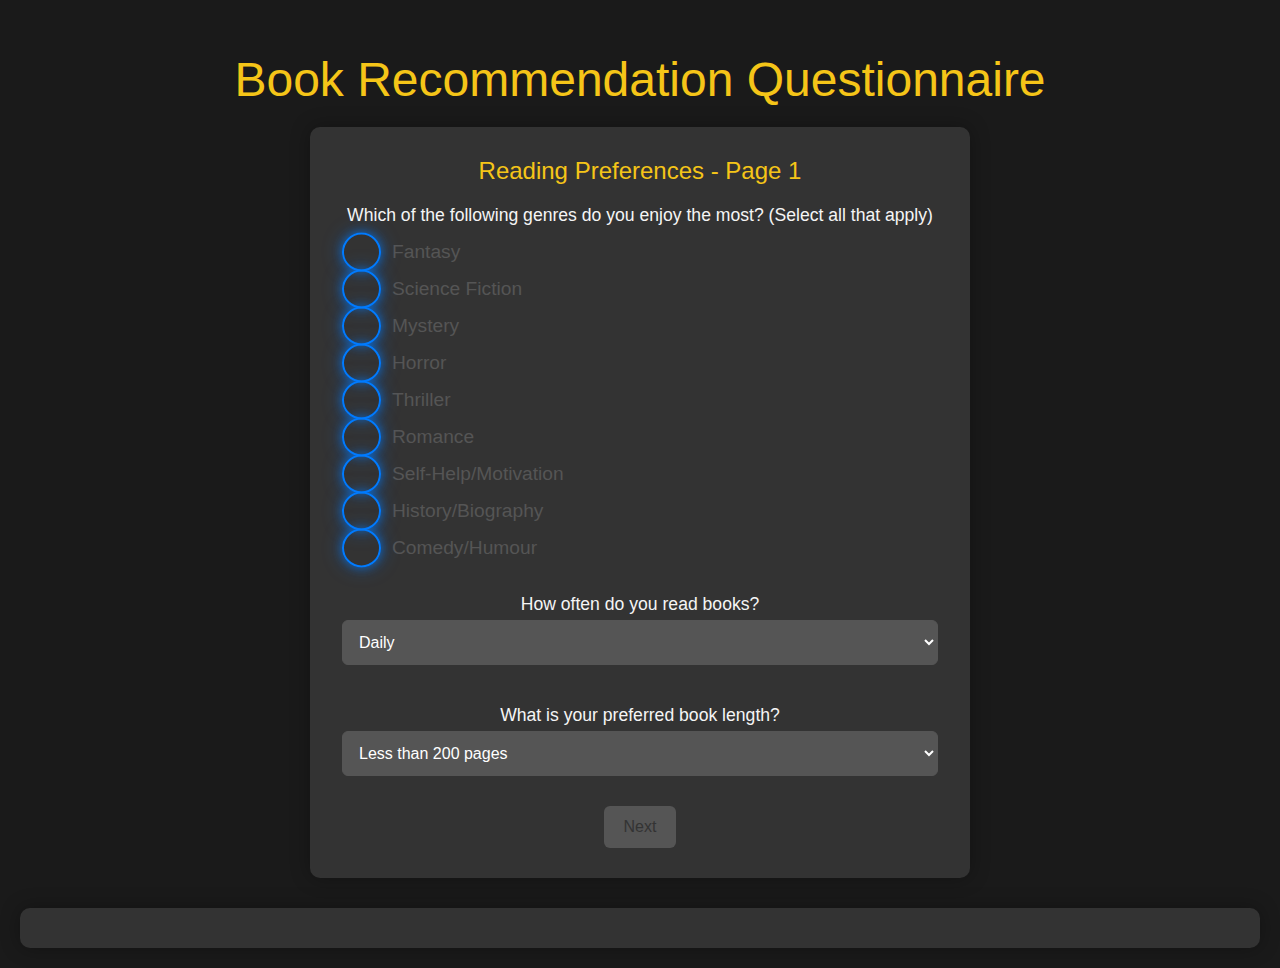
<file: Book Recommendation/index.html>
<!DOCTYPE html>
<html lang="en">
<head>
  <meta charset="UTF-8">
  <meta name="viewport" content="width=device-width, initial-scale=1.0">
  <title>Book Recommendation Questionnaire</title>
  <link rel="stylesheet" href="style.css">
</head>
<body>
  <h1>Book Recommendation Questionnaire</h1>
  <form id="questionnaire">
    <div class="questionnaire-section" id="section1">
      <fieldset>
        <legend>Reading Preferences - Page 1</legend>
        <label for="genres">Which of the following genres do you enjoy the most? (Select all that apply)</label>
            <div class="form-group">
                <input type="checkbox" id="genre1" name="genre" value="Fantasy">
                <label for="genre1" class="checkbox-label">Fantasy</label>
            </div>
            <div class="form-group">
                <input type="checkbox" id="genre2" name="genre" value="Science Fiction">
                <label for="genre2" class="checkbox-label">Science Fiction</label>
            </div>
            <div class="form-group">
                <input type="checkbox" id="genre3" name="genre" value="Mystery">
                <label for="genre3" class="checkbox-label">Mystery</label>
            </div>
            <div class="form-group">
                <input type="checkbox" id="genre4" name="genre" value="Horror">
                <label for="genre4" class="checkbox-label">Horror</label>
            </div>
            <div class="form-group">
                <input type="checkbox" id="genre5" name="genre" value="Thriller">
                <label for="genre5" class="checkbox-label">Thriller</label>
            </div>
            <div class="form-group">
                <input type="checkbox" id="genre6" name="genre" value="Romance">
                <label for="genre6" class="checkbox-label">Romance</label>
            </div>
            <div class="form-group">
                <input type="checkbox" id="genre7" name="genre" value="Self-Help/Motivation">
                <label for="genre7" class="checkbox-label">Self-Help/Motivation</label>
            </div>
            <div class="form-group">
                <input type="checkbox" id="genre8" name="genre" value="History/Biography">
                <label for="genre8" class="checkbox-label">History/Biography</label>
            </div>
            <div class="form-group">
                <input type="checkbox" id="genre9" name="genre" value="Comedy/Humour">
                <label for="genre9" class="checkbox-label">Comedy/Humour</label>
            </div>
        <!-- Add more genres as needed -->
      </fieldset>

      <fieldset>
        <label>How often do you read books?</label>
        <select name="frequency" id="frequency">
          <option value="Daily">Daily</option>
          <option value="A few times a week">A few times a week</option>
          <option value="Reading is a hobby for me">Reading is a hobby for me</option>
          <option value="I don't really read books">I don't really read books</option>
          <option value="I live to read">I live to read</option>
          <!-- Add more options as needed -->
        </select>
      </fieldset>

      <fieldset>
        <label>What is your preferred book length?</label>
        <select name="length" id="length">
          <option value="Less than 200 pages">Less than 200 pages</option>
          <option value="200-400 pages">200-400 pages</option>
          <option value="400-800 pages">400-800 pages</option>
          <option value="More than 800 pages">More than 800 pages</option>
          <!-- Add more options as needed -->
        </select>
      </fieldset>

      <button type="button" onclick="nextSection()">Next</button>
    </div>

    <div class="questionnaire-section" id="section2" style="display: none;">
      

      <fieldset>
        <label>Do you prefer books that are plot-driven or character-driven?</label>
        <select name="plotOrCharacter" id="plotOrCharacter">
          <option value="Plot-driven">Plot-driven</option>
          <option value="Character-driven">Character-driven</option>
          <!-- Add more options as needed -->
        </select>
      </fieldset>

      <fieldset>
        <label>What pacing do you prefer in a book?</label>
        <select name="pacing" id="pacing">
          <option value="Fast-paced">Fast-paced</option>
          <option value="Medium-paced">Medium-paced</option>
          <!-- Add more options as needed -->
        </select>
      </fieldset>

      <button type="button" onclick="prevSection()">Previous</button>
      <button type="button" onclick="nextSection()">Next</button>
    </div>

    <div class="questionnaire-section" id="section3" style="display: none;">
      <fieldset>
        <legend>Personality Assessment - Page 1</legend>
        <label>Would you describe yourself as more of an introvert or an extrovert?</label>
        <select name="introvertExtrovert" id="introvertExtrovert">
          <option value="Introvert">Introvert</option>
          <option value="Extrovert">Extrovert</option>
          <!-- Add more options as needed -->
        </select>
      </fieldset>

      <fieldset>
        <label>Do you prefer adventure and spontaneity or routine and predictability?</label>
        <select name="adventureRoutine" id="adventureRoutine">
          <option value="Adventure and spontaneity">Adventure and spontaneity</option>
          <option value="Routine and predictability">Routine and predictability</option>
          <!-- Add more options as needed -->
        </select>
      </fieldset>

      <fieldset>
        <label>Do you make decisions based on emotions or logic?</label>
        <select name="emotionsLogic" id="emotionsLogic">
          <option value="Emotions">Emotions</option>
          <option value="Logic">Logic</option>
          <!-- Add more options as needed -->
        </select>
      </fieldset>

      <button type="button" onclick="prevSection()">Previous</button>
      <button type="button" onclick="nextSection()">Next</button>
    </div>

    <div class="questionnaire-section" id="section4" style="display: none;">
      <fieldset>
        <legend>Personality Assessment - Page 2</legend>
        <label>Are you more of an optimist or a realist?</label>
        <select name="optimistRealist" id="optimistRealist">
          <option value="Optimist">Optimist</option>
          <option value="Realist">Realist</option>
          <!-- Add more options as needed -->
        </select>
      </fieldset>

      <fieldset>
        <label>How do you handle conflict?</label>
        <select name="conflict" id="conflict">
          <option value="Avoid conflict and seek harmony">Avoid conflict and seek harmony</option>
          <option value="Face conflict head-on">Face conflict head-on</option>
          <!-- Add more options as needed -->
        </select>
      </fieldset>

      <fieldset>
        <label>Do you prefer spending time alone or with others?</label>
        <select name="aloneSocial" id="aloneSocial">
          <option value="Alone">Alone</option>
          <option value="With others">With others</option>
          <!-- Add more options as needed -->
        </select>
      </fieldset>

      <button type="button" onclick="prevSection()">Previous</button>
      <button type="submit">Get Recommendations</button>
    </div>
  </form>
  <div id="result"></div>
  
  <script src="page.js"></script>
  <script type="importmap">
    {
      "imports": {
        "@google/generative-ai": "https://esm.run/@google/generative-ai"
      }
    }
  </script>
  <script type="module" src="script.js"></script>
</body>
</html>
</file>
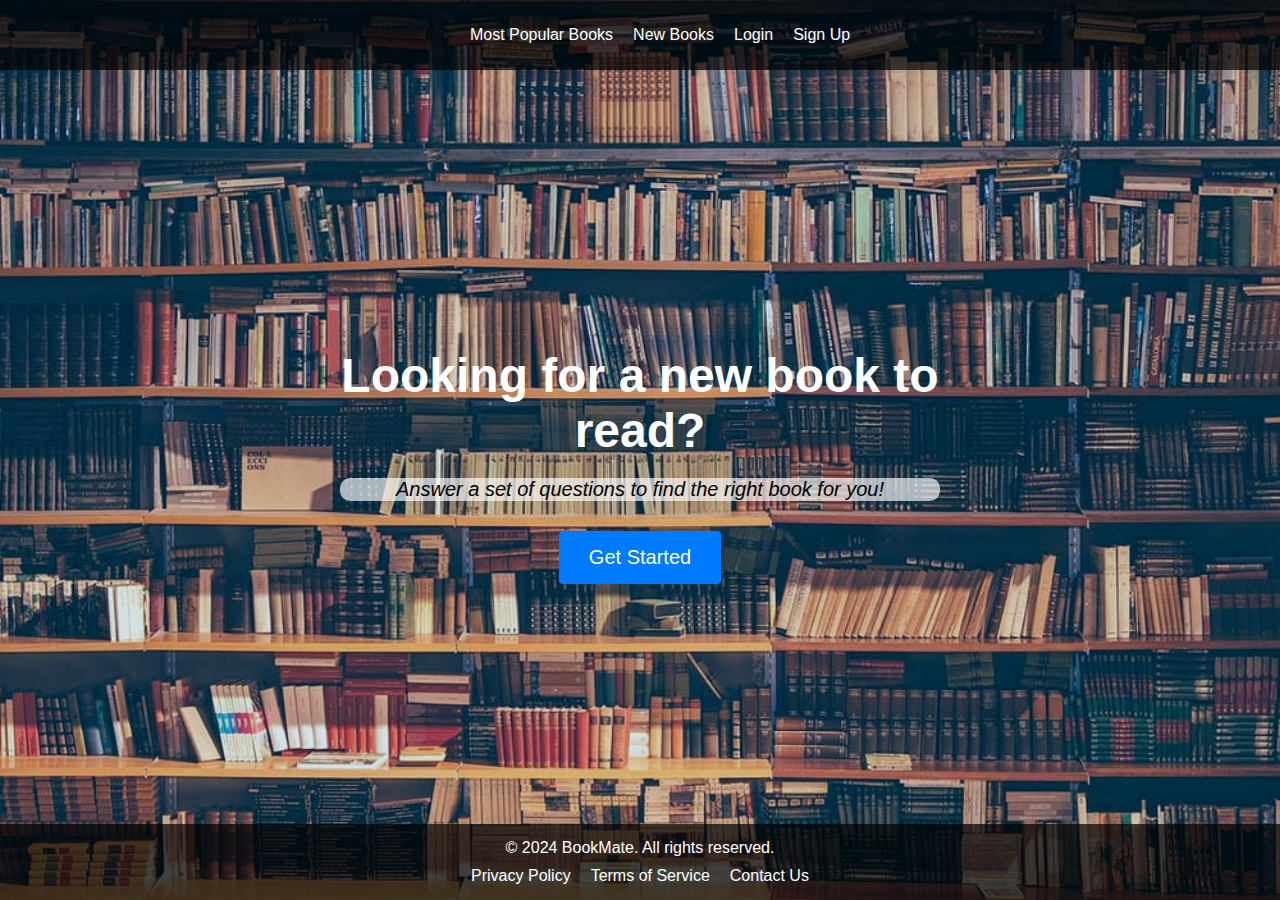
<file: Book Recommendation/homepage.html>
<!DOCTYPE html>
<html lang="en">
<head>
    <meta charset="UTF-8">
    <meta name="viewport" content="width=device-width, initial-scale=1.0">
    <title>Welcome to BookMate</title>
    <link rel="stylesheet" href="hp.css">
</head>
<body>
    <header>
        <nav>
            <ul class="nav-list">
                <li><a href="#">Most Popular Books</a></li>
                <li><a href="#">New Books</a></li>
                <li><a href="#">Login</a></li>
                <li><a href="#">Sign Up</a></li>
            </ul>
        </nav>
    </header>
    <div class="overlay"></div>
    <div class="container">
        <div class="content">
            <h1>Looking for a new book to read?</h1>
            <p id="intro">Answer a set of questions to find the right book for you!</p>
            <a href="index.html" class="btn">Get Started</a>
        </div>
    </div>
    <footer>
        <div class="footer-content">
            <p>&copy; 2024 BookMate. All rights reserved.</p>
            <ul class="footer-links">
                <li><a href="#">Privacy Policy</a></li>
                <li><a href="#">Terms of Service</a></li>
                <li><a href="#">Contact Us</a></li>
            </ul>
        </div>
    </footer>
</body>
</html>
</file>
<file: Book Recommendation/style.css>
/* General Styles */
body {
    background-color: #1a1a1a;
    font-family: 'Segoe UI', Tahoma, Geneva, Verdana, sans-serif;
    color: #fff;
    text-align: center;
    padding: 20px;
    margin: 0;
}

h1 {
    font-size: 3em;
    font-weight: 300;
    color: #f5c518;
    margin-bottom: 20px;
    animation: subtle-glow 1.5s infinite alternate;
}

form {
    background-color: #333;
    padding: 30px;
    border-radius: 10px;
    box-shadow: 0 0 20px rgba(0, 0, 0, 0.3);
    max-width: 600px;
    margin: 20px auto;
    transition: background-color 0.3s ease;
}

fieldset {
    border: none;
    padding: 0;
    margin-bottom: 20px;
}

legend {
    font-size: 1.5em;
    font-weight: 400;
    margin-bottom: 10px;
    color: #f5c518;
    animation: subtle-glow 1.5s infinite alternate;
}

label {
    font-size: 1.1em;
    display: block;
    margin: 10px 0 5px;
    color: #f5f5f5;
}

input[type="text"],
select {
    width: 100%;
    padding: 12px;
    border: 1px solid #555;
    border-radius: 6px;
    margin-bottom: 10px;
    font-size: 1em;
    background-color: #555;
    color: #fff;
    transition: all 0.3s ease;
}

input[type="text"]:focus,
select:focus {
    border-color: #f5c518;
    background-color: #666;
}

input[type="checkbox"],
input[type="radio"] {
    align-items: center;
}

button {
    background-color: #f5c518;
    color: #333;
    border: none;
    padding: 12px 20px;
    font-size: 1em;
    border-radius: 6px;
    cursor: pointer;
    transition: background-color 0.3s ease, color 0.3s ease;
}

button:hover {
    background-color: #ffdb4d;
    color: #333;
}

button[type="button"] {
    background-color: #555;
}

button[type="button"]:hover {
    background-color: #777;
}

/* Animations */
@keyframes fadeIn {
    from {
        opacity: 0;
        transform: translateY(-20px);
    }
    to {
        opacity: 1;
        transform: translateY(0);
    }
}

@keyframes subtle-glow {
    0% {
        text-shadow: 0 0 5px #007bff, 0 0 10px #007bff;
    }
    100% {
        text-shadow: 0 0 10px #007bff, 0 0 20px #007bff;
    }
}

.questionnaire-section {
    animation: fadeIn 0.5s ease-in-out;
}

#result {
    margin-top: 30px;
    background-color: #333;
    padding: 20px;
    border-radius: 10px;
    box-shadow: 0 0 20px rgba(0, 0, 0, 0.3);
    text-align: left;
    color: #fff;
}

/* Loader Styles */
#loader {
    border: 4px solid #f3f3f3;
    border-radius: 50%;
    border-top: 4px solid #f5c518;
    width: 30px;
    height: 30px;
    animation: spin 1s linear infinite;
    margin: 20px auto;
    display: none;
}

@keyframes spin {
    0% {
        transform: rotate(0deg);
    }
    100% {
        transform: rotate(360deg);
    }
}

.recommendations-container {
    margin-top: 20px;
}

.book-card {
    border: 1px solid #ccc;
    border-radius: 5px;
    padding: 10px;
    margin-bottom: 10px;
}

.book-card h3 {
    margin-bottom: 5px;
}

.book-card p {
    margin: 0;
}

.book-recommendation {
    margin-bottom: 20px;
    padding: 15px;
    border: 1px solid #ddd;
    border-radius: 5px;
}

.book-recommendation h3 {
    margin-top: 0;
    color: #eadcdc;
}

.book-recommendation h4 {
    color: #666;
    font-style: italic;
}

.book-recommendation p {
    margin: 10px 0;
}

/* Checkbox Styles */
input[type="checkbox"] {
    display: none;
}

.checkbox-label {
    position: relative;
    padding-left: 50px;
    cursor: pointer;
    user-select: none;
    color: #555555;
    transition: color 0.3s ease;
    font-size: 1.2rem;
}

.checkbox-label::before, .checkbox-label::after {
    content: '';
    position: absolute;
    left: 0;
    top: 50%;
    transform: translateY(-50%);
    border-radius: 50%;
}

.checkbox-label::before {
    width: 35px;
    height: 35px;
    border: 2px solid #007bff;
    transition: all 0.3s ease;
    box-shadow: 0 0 10px rgba(0, 123, 255, 0.6), 0 0 20px rgba(0, 123, 255, 0.4);
}

.checkbox-label::after {
    width: 16px;
    height: 16px;
    background: #007bff;
    opacity: 0;
    transform: translate(-50%, -50%) scale(0);
    transition: all 0.3s ease;
}

input[type="checkbox"]:checked + .checkbox-label::before {
    border-color: #34eb5b;
    background-color: #34eb5b;
    animation: explode 0.6s ease forwards, pulse 1s infinite;
    box-shadow: 0 0 20px rgba(52, 235, 91, 0.6), 0 0 40px rgba(52, 235, 91, 0.4);
}

input[type="checkbox"]:checked + .checkbox-label::after {
    opacity: 1;
    transform: translate(-50%, -50%) scale(1);
}

input[type="checkbox"]:checked + .checkbox-label {
    color: #34eb5b;
    animation: colorChange 0.6s ease, shake 0.3s;
}

/* Flexbox Adjustment for Checkbox Alignment */
.form-group {
    display: flex;
    align-items: center;
    justify-content: flex-start; 
    gap: 10px;
}

@keyframes explode {
    0% {
        width: 35px;
        height: 35px;
    }
    50% {
        width: 55px;
        height: 55px;
        opacity: 0.5;
    }
    100% {
        width: 35px;
        height: 35px;
        opacity: 1;
    }
}

@keyframes pulse {
    0% {
        box-shadow: 0 0 20px rgba(52, 235, 91, 0.6), 0 0 40px rgba(52, 235, 91, 0.4);
    }
    50% {
        box-shadow: 0 0 30px rgba(52, 235, 91, 0.8), 0 0 60px rgba(52, 235, 91, 0.6);
    }
    100% {
        box-shadow: 0 0 20px rgba(52, 235, 91, 0.6), 0 0 40px rgba(52, 235, 91, 0.4);
    }
}

@keyframes colorChange {
    0% {
        color: #555555;
    }
    100% {
        color: #34eb5b;
    }
}

@keyframes shake {
    0%, 100% {
        transform: translateX(0);
    }
    25% {
        transform: translateX(-4px);
    }
    75% {
        transform: translateX(4px);
    }
}
</file>
<file: Book Recommendation/hp.css>
body {
    font-family: 'Arial', sans-serif;
    margin: 0;
    height: 100vh;
    display: flex;
    justify-content: center;
    align-items: center;
    background: url('library.jpg') no-repeat center center fixed;
    background-size: cover;
    position: relative;
}

.overlay {
    position: absolute;
    top: 0;
    left: 0;
    width: 100%;
    height: 100%;
    background-color: rgba(0, 123, 255, 0.155); /* Transparent blue overlay */
    z-index: 1;
}

.container {
    position: relative;
    z-index: 2;
    text-align: center;
    color: #fff;
    max-width: 600px;
    padding: 40px;
    border-radius: 8px;
}

h1 {
    font-size: 3rem;
    margin-bottom: 20px;
    animation: subtle-glow 1.5s infinite alternate;
}

#intro {
    font-size: 1.25rem;
    margin-bottom: 30px;
    background-color: rgba(255, 255, 255, 0.658);
    color: black;
    font-style: italic;
    border-radius: 10px;
}

.btn {
    display: inline-block;
    padding: 15px 30px;
    font-size: 1.25rem;
    color: #fff;
    background-color: #007bff;
    border: none;
    border-radius: 4px;
    cursor: pointer;
    text-decoration: none;
    transition: background-color 0.3s, transform 0.3s;
}

.btn:hover {
    background-color: #0056b3;
    transform: translateY(-3px);
}
header {
    position: absolute;
    top: 0;
    width: 100%;
    background-color: rgba(0, 0, 0, 0.7);
    z-index: 3;
    padding: 10px 0;
}

nav {
    display: flex;
    justify-content: center;
}

.nav-list {
    list-style: none;
    display: flex;
    gap: 20px;
}

.nav-list li {
    display: inline;
}

.nav-list a {
    color: #fff;
    text-decoration: none;
    font-size: 1rem;
    transition: color 0.3s;
}

.nav-list a:hover {
    color: #ff7e5f;
}
footer {
    position: absolute;
    bottom: 0;
    width: 100%;
    background-color: rgba(0, 0, 0, 0.7);
    color: #fff;
    padding: 10px 0;
    text-align: center;
    z-index: 3;
}

.footer-content {
    display: flex;
    flex-direction: column;
    align-items: center;
}

.footer-content p {
    margin: 5px 0;
}

.footer-links {
    list-style: none;
    display: flex;
    gap: 20px;
    padding: 0;
    margin: 5px 0;
}

.footer-links a {
    color: #fff;
    text-decoration: none;
    font-size: 1rem;
    transition: color 0.3s;
}

.footer-links a:hover {
    color: #ff7e5f;
}
@keyframes subtle-glow {
    0% {
        text-shadow: 0 0 5px #007bff, 0 0 10px #007bff;
    }
    100% {
        text-shadow: 0 0 10px #007bff, 0 0 20px #007bff;
    }
}
</file>
